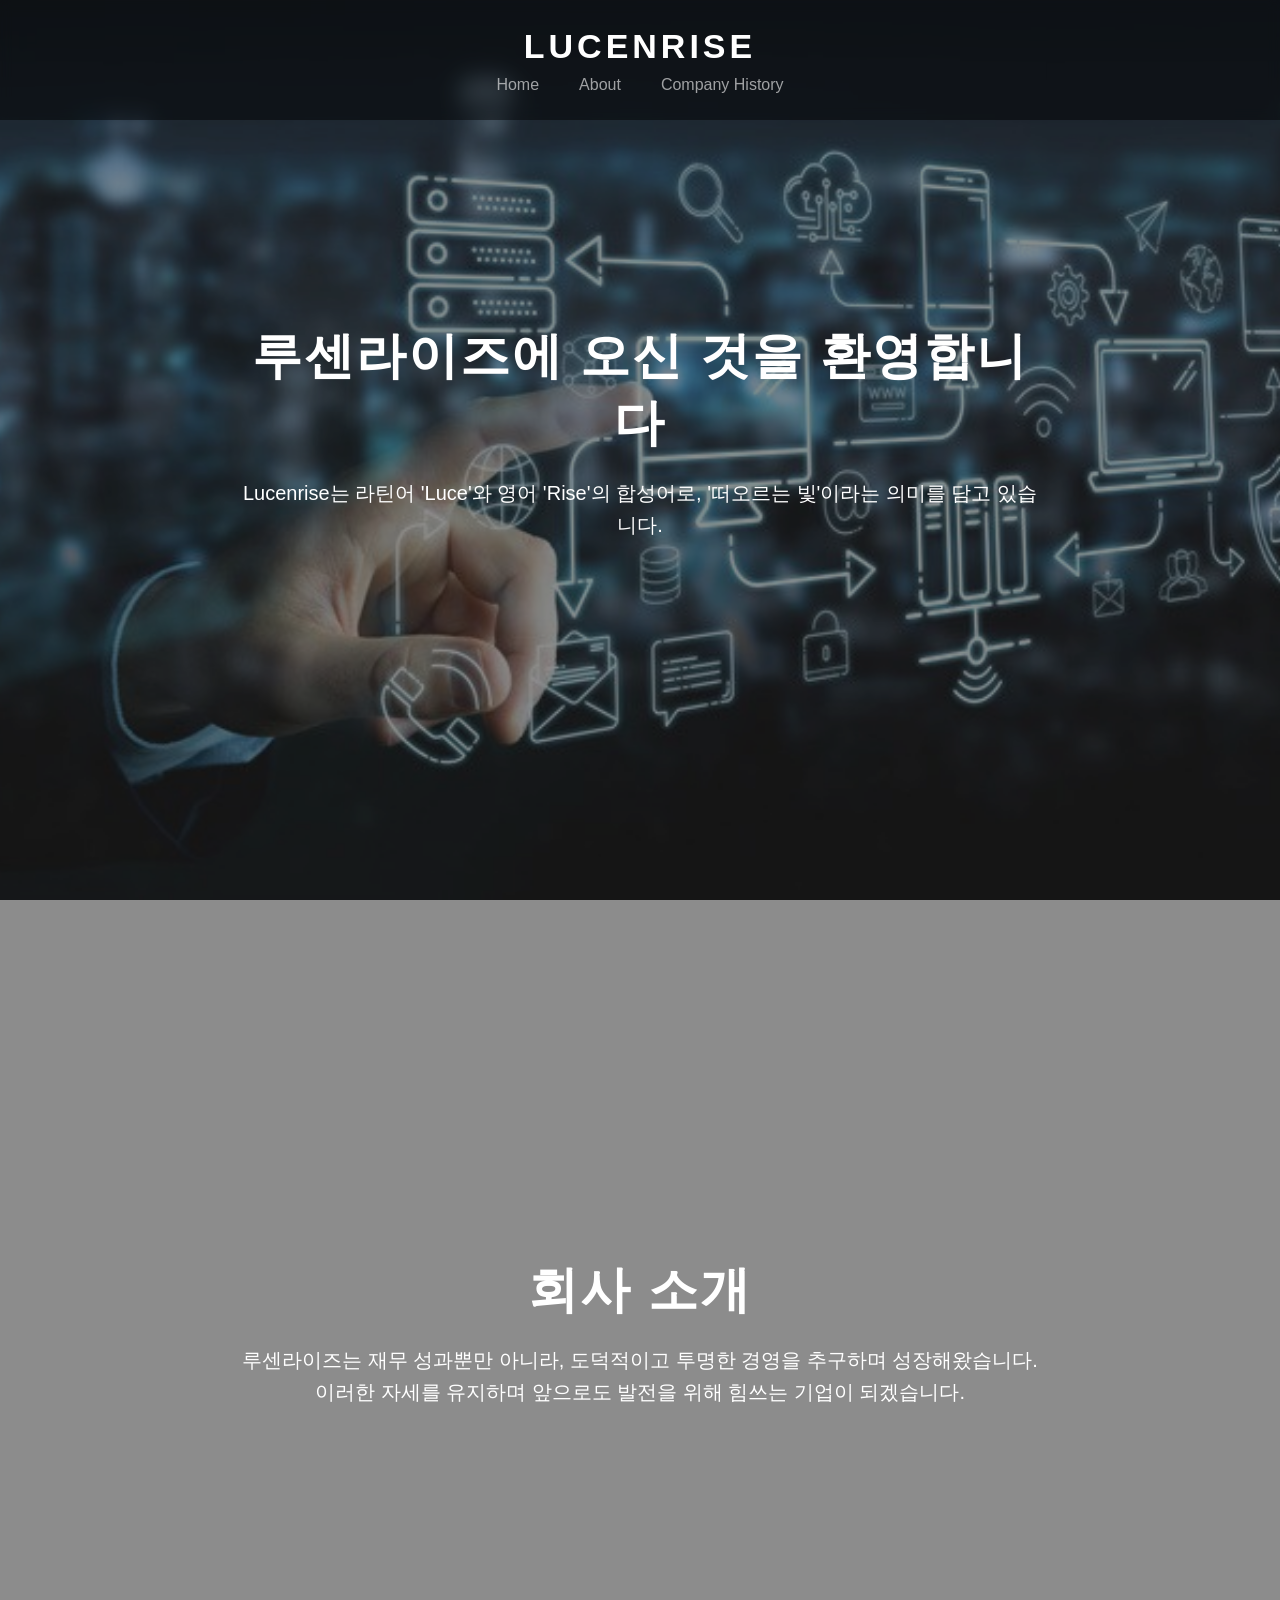
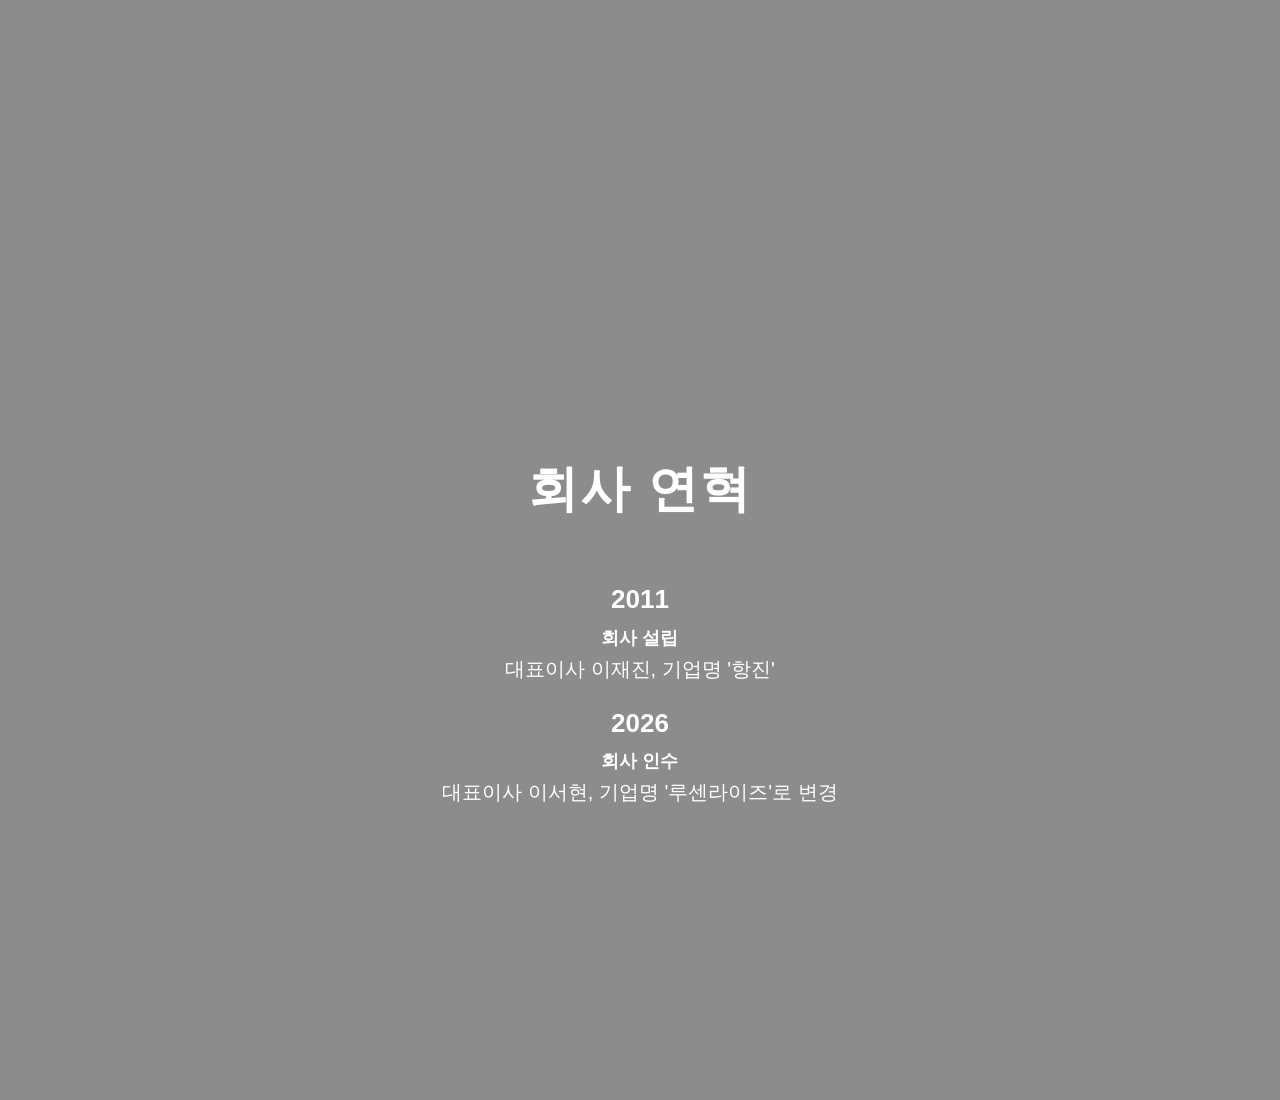
<file: index.html>
<!DOCTYPE html>
<html lang="ko">
<head>
<meta charset="UTF-8">
<meta name="viewport" content="width=device-width, initial-scale=1.0">
<title>LUCENRISE</title>
<link rel="stylesheet" href="css/style.css">
</head>
<body>

<header id="header">
    <div class="logo">LUCENRISE</div>
    <nav>
        <ul class="menu">
            <li><a href="#home">Home</a></li>
            <li><a href="#about">About</a></li>
            <li><a href="#history">Company History</a></li>
        </ul>
    </nav>
</header>

<main>

<!-- Home Section -->
<section id="home" class="section">
    <div class="content">
        <h1>루센라이즈에 오신 것을 환영합니다</h1>
        <p>Lucenrise는 라틴어 'Luce'와 영어 'Rise'의 합성어로, '떠오르는 빛'이라는 의미를 담고 있습니다.</p>
    </div>
    <!-- <span class="scroll">▼</span> -->
</section>

<!-- About Section -->
<section id="about" class="section">
    <div class="content">
        <h1>회사 소개</h1>
        <p>
            루센라이즈는 재무 성과뿐만 아니라, 도덕적이고 투명한 경영을 추구하며 성장해왔습니다. 
        </p>
        <p>
            이러한 자세를 유지하며 앞으로도 발전을 위해 힘쓰는 기업이 되겠습니다.
        </p>
<!--
        <a href="company.html" class="detail-link">
            기업 정보 자세히 보기 >
        </a>

-->
        
    </div>
    <!-- <span class="scroll">▼</span> -->
</section>

<!-- History Section -->
<section id="history" class="section">
    <div class="content">
        <h1>회사 연혁</h1>
        <br>
        <br>
        
        
        <p>
            <span style="font-weight: bold; font-size:26px;">2011</span><br>
            <span style="font-weight: bold; font-size:18px;">회사 설립</span><br>
            대표이사 이재진, 기업명 '항진'
        </p>
        <br>
        <p>
            <span style="font-weight: bold; font-size:26px;">2026</span><br>
            <span style="font-weight: bold; font-size:18px;">회사 인수</span><br>
            대표이사 이서현, 기업명 '루센라이즈'로 변경
        </p>
<!--
        <a href="history.html" class="detail-link">
            회사 연혁 자세히 보기 >
        </a>
-->
    </div>

</section>

</main>

<script src="js/main.js"></script>
</body>
</html>
</file>
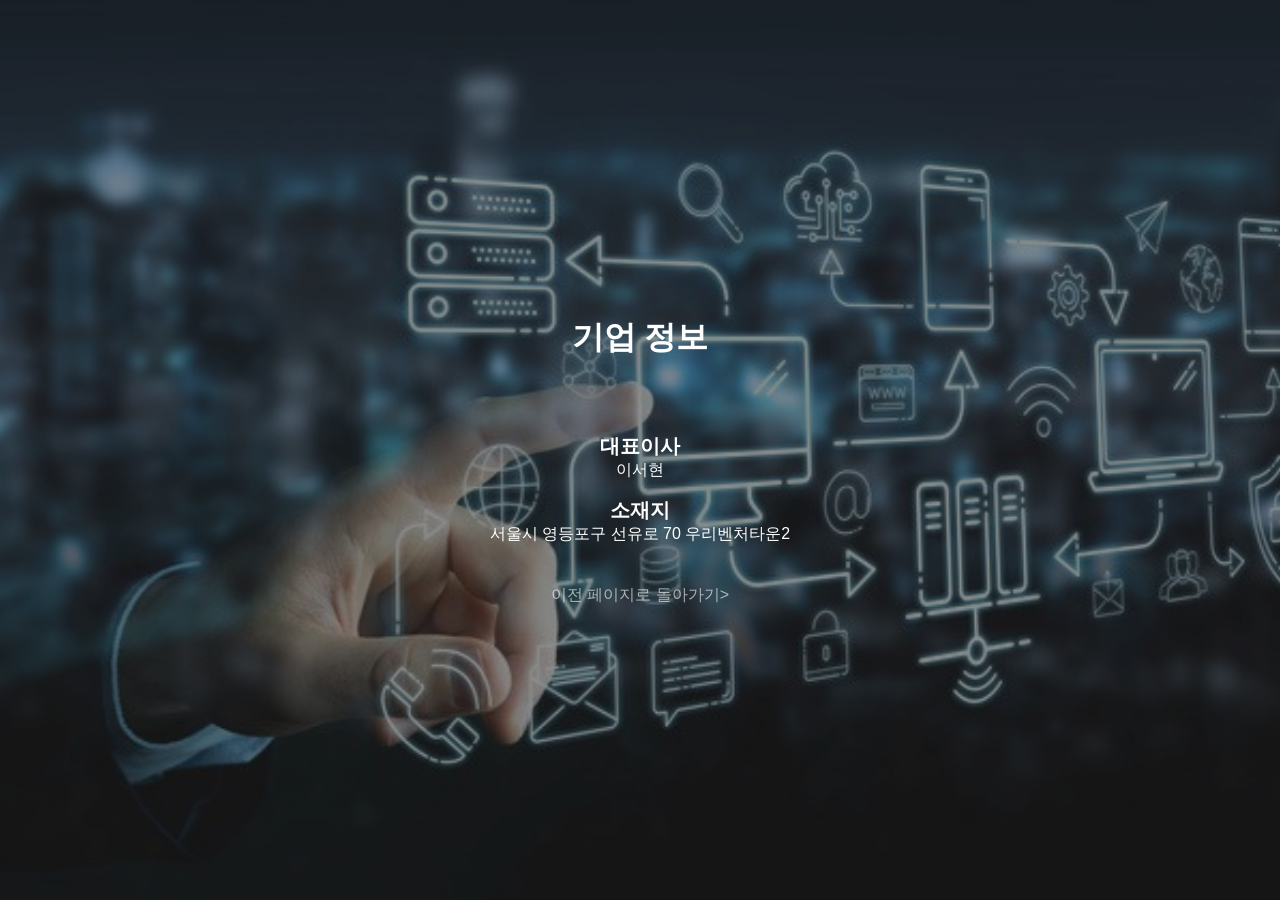
<file: company.html>
<!DOCTYPE html>
<html lang="ko">
<head>
<meta charset="UTF-8">
<title>루센라이즈 기업 정보</title>



<style>
body{
    margin:0;
    font-family: Arial, sans-serif;

    /* 배경 이미지 */ 
    background-image: url("pictures/background_transparent15.jpg"); 
    background-size: cover; 
    background-position: center; 
    background-repeat: no-repeat; 

    /* 중앙 정렬 */ 
    display:flex; 
    justify-content:center; 
    align-items:center; 
    height:100vh; 
    color:white;

    position:relative;
}

body::before{
        content:"";
        position:absolute;
        top:0;
        left:0;
        width:100%;
        height:100%;
        background:rgba(0,0,0,0.45);
        z-index:-1;
    }

/* 글 영역 */
.content{
    max-width:800px;
    text-align:center;
    padding:40px;
    border-radius:8px;

}




/* 뒤로가기 버튼 */
.back-link{
    display:block;
    margin-top:40px;
    font-size:16px;
    color:white;
    text-decoration:none;
    cursor:pointer;
    opacity:0.6;
}

.back-link:hover{
    opacity:1;
}
</style>

</head>
    

<body>
    <div class="content">
    
        <h1>기업 정보</h1>
        <br>
        <br>
        
        
        <p>
            <span style="font-weight: bold; font-size:20px;">대표이사</span><br>
            이서현
        </p>

        <p>
            <span style="font-weight: bold; font-size:20px;">소재지</span><br>
            서울시 영등포구 선유로 70 우리벤처타운2
        </p>
        
        
        <a class="back-link" onclick="history.back()">
            이전 페이지로 돌아가기>
        </a>
    
    </div>

</body>
</html>
</file>
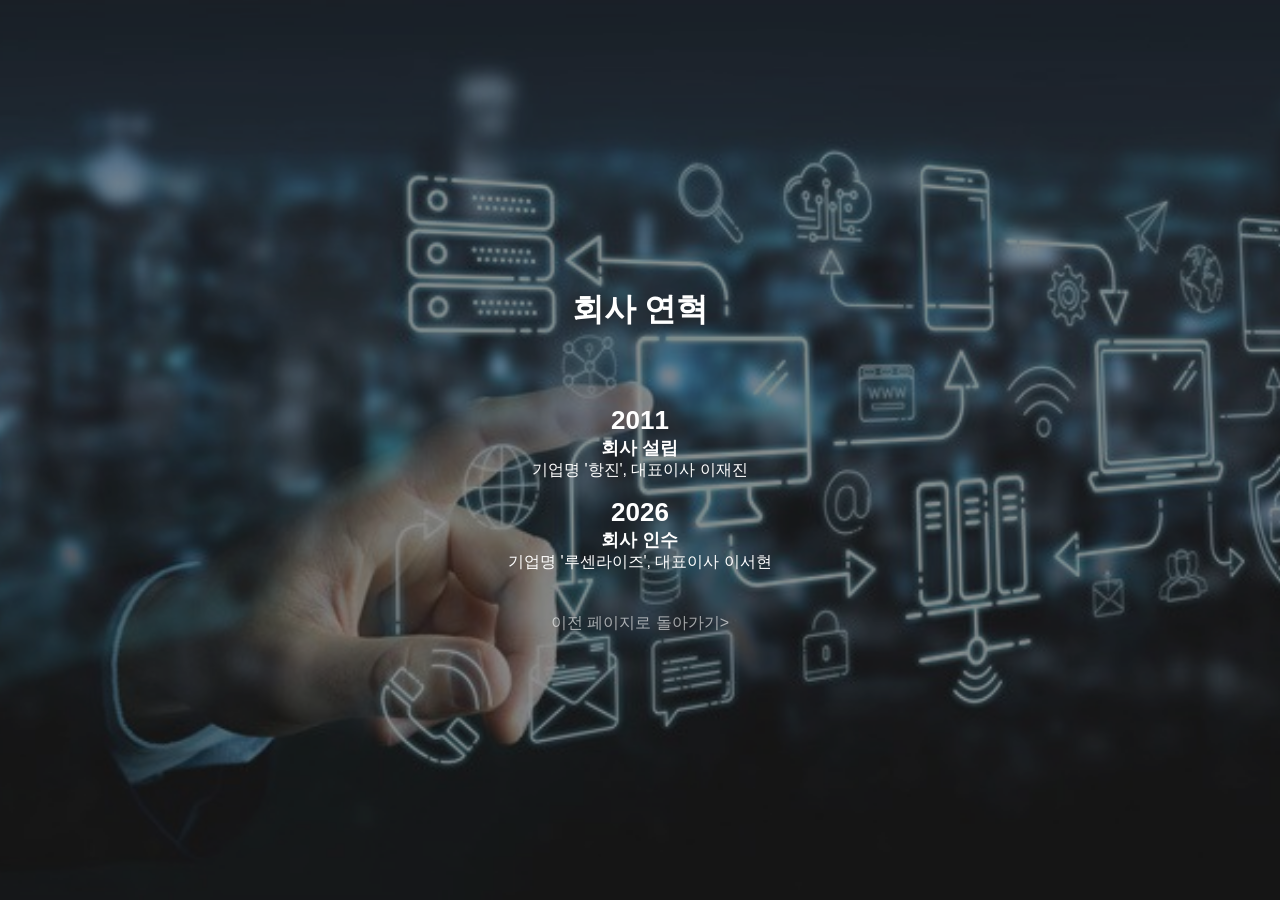
<file: history.html>
<!DOCTYPE html>
<html lang="ko">
<head>
<meta charset="UTF-8">
<title>루센라이즈 연혁</title>



<style>
body{
    margin:0;
    font-family: Arial, sans-serif;

    /* 배경 이미지 */ 
    background-image: url("pictures/background_transparent15.jpg"); 
    background-size: cover; 
    background-position: center; 
    background-repeat: no-repeat; 

    /* 중앙 정렬 */ 
    display:flex; 
    justify-content:center; 
    align-items:center; 
    height:100vh; 
    color:white;

    position:relative;
}

body::before{
        content:"";
        position:absolute;
        top:0;
        left:0;
        width:100%;
        height:100%;
        background:rgba(0,0,0,0.45);
        z-index:-1;
    }

/* 글 영역 */
.content{
    max-width:800px;
    text-align:center;
    padding:40px;
    border-radius:8px;


}





/* 뒤로가기 버튼 */
.back-link{
    display:block;
    margin-top:40px;
    font-size:16px;
    color:white;
    text-decoration:none;
    cursor:pointer;
    opacity:0.6;
}

.back-link:hover{
    opacity:1;
}
</style>

</head>
    

<body>
    <div class="content">
    
        <h1>회사 연혁</h1>
        <br>
        <br>
        
        
        
        <p>
            <span style="font-weight: bold; font-size:26px;">2011</span><br>
            <span style="font-weight: bold; font-size:18px;">회사 설립</span><br>
            기업명 '항진', 대표이사 이재진
        </p>

        <p>
            <span style="font-weight: bold; font-size:26px;">2026</span><br>
            <span style="font-weight: bold; font-size:18px;">회사 인수</span><br>
            기업명 '루센라이즈', 대표이사 이서현
        </p>
        
        
        <a class="back-link" onclick="history.back()">
            이전 페이지로 돌아가기>
        </a>
    
    </div>

</body>
</html>
</file>
<file: css/style.css>
:root{
    --header-height:120px;
    --text-color:white;
}

*{
    margin:0;
    padding:0;
    box-sizing:border-box;
    font-family:Arial, Helvetica, sans-serif;
}

html{
    scroll-behavior:smooth;
    scroll-snap-type:y proximity;
}

body{
    color:var(--text-color);
    background-image:url("../pictures/background_transparent15.jpg");
    background-size:cover;
    background-position:center;
    background-attachment:fixed;
}




/* HEADER */
#header{
    position:fixed;
    top:0;
    left:0;
    width:100%;
    height:var(--header-height);
    display:flex;
    flex-direction:column;
    justify-content:center;
    align-items:center;
    background:rgba(0,0,0,0.45);
    backdrop-filter:blur(6px);
    transition:transform 0.35s ease;
    z-index:1000;
}

.header-hide{
    transform:translateY(-100%);
}

/* LOGO */
.logo{
    font-size:34px;
    font-weight:700;
    letter-spacing:4px;
    margin-bottom:10px;
}

/* MENU */
.menu{
    display:flex;
    gap:40px;
    list-style:none;
}

.menu a{
    text-decoration:none;
    color:white;
    font-size:16px;
    position:relative;
    padding-bottom:4px;
    opacity: 0.6;
    transition: all 0.3s ease-in-out;
}

.menu a::after{
    content:"";
    position:absolute;
    left:0;
    bottom:0;
    width:0;
    height:2px;
    background:white;
    transition: all 0.3s ease-in-out;
}

.menu a:hover{
    opacity: 1;
}

.menu a:hover::after{
    width:100%;
}

/* SECTION */


.section{
    height:100vh;
    display:flex;
    align-items:center;
    justify-content:center;
    text-align:center;
    scroll-snap-align:start;
    padding-top:var(--header-height);
    position:relative;
}

/* TEXT */

.content{
    width: 80%;
    max-width: 800px; /*본문 가로 최대 길이*/
    margin: 0 auto;   /*본문 중앙 정렬*/
    position: relative;
    top: -10%;        /*중간보다 살짝 아래에 배치*/
}

.content h1{
    font-size: clamp(30px, 5vw, 50px);
    margin-bottom:20px;
    letter-spacing:2px;
}

.content p{
    font-size: clamp(17.5px, 2.5vw, 20px);
    line-height:1.6;
}


/* 애니메이션 기본 상태 */
.content h1,
.content p,
.content a{
    opacity:0;
    transform:translateY(40px);
    animation:fadeUp 1s ease forwards;
}

/* 순차 등장 */
.content h1{ animation-delay:0.2s; }
.content p:nth-of-type(1){ animation-delay:0.5s; }
.content p:nth-of-type(2){ animation-delay:0.8s; }
.content p:nth-of-type(3){ animation-delay:1.1s; }
.content a{ animation-delay:1.4s; }

/* 애니메이션 */
@keyframes fadeUp{
    to{
        opacity:1;
        transform:translateY(0);
    }
}






.detail-link{
    display:block;           /* 가운데 정렬 가능하게 */
    margin-top:40px;         /* 본문 아래 간격 */
    
    color:white;             /* 흰색 글씨 */
    text-decoration:none;
    font-size:16px;
    opacity:0.3;
    transition:0.3s;
}

.detail-link:hover{
    opacity:1 ;
}
}

/* 스크롤 화살표 기호 */
.scroll{
    position: absolute;
    bottom: 20px;
    font-size: 2rem;
    animation: bounce 1.5s infinite;
}

/* 화살표 위아래 애니메이션 */
@keyframes bounce {
    0%, 100% { transform: translateY(0); }
    50% { transform: translateY(-10px); }
}

/* OVERLAY */
.section::before{
    content:"";
    position:absolute;
    left:0;
    top:0;
    width:100%;
    height:100%;
    background:rgba(0,0,0,0.45);
    z-index:-1;
}
</file>
